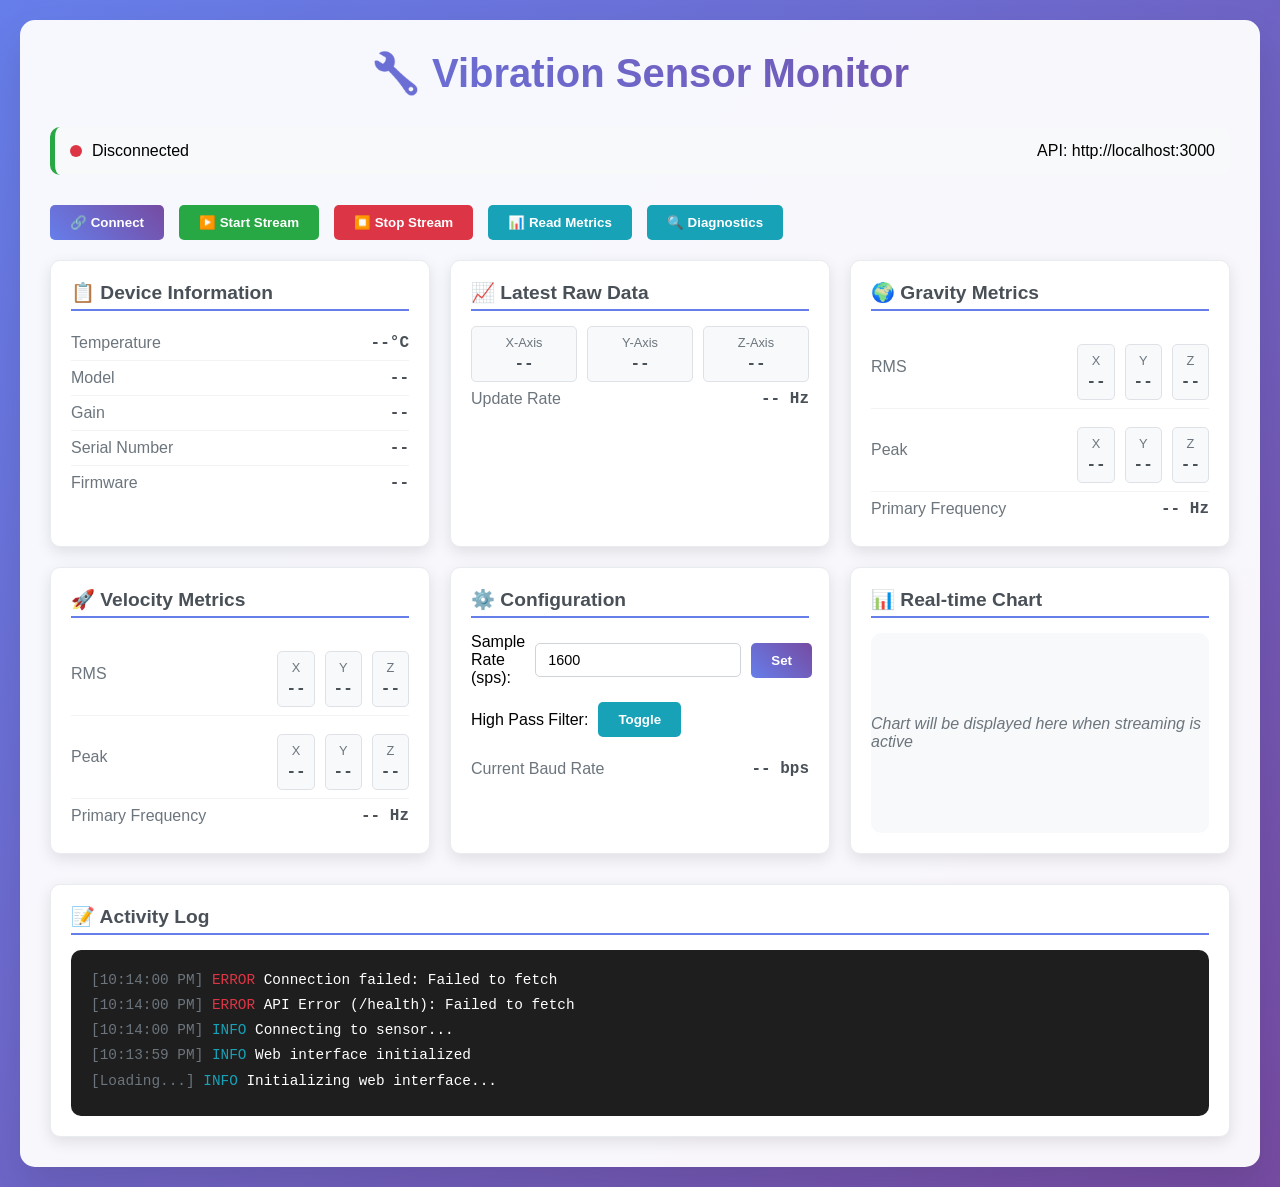
<file: web/index.html>
<!DOCTYPE html>
<html lang="en">
<head>
    <meta charset="UTF-8">
    <meta name="viewport" content="width=device-width, initial-scale=1.0">
    <title>Modbus Stream - Vibration Sensor Monitor</title>
    <style>
        * {
            margin: 0;
            padding: 0;
            box-sizing: border-box;
        }

        body {
            font-family: 'Segoe UI', Tahoma, Geneva, Verdana, sans-serif;
            background: linear-gradient(135deg, #667eea 0%, #764ba2 100%);
            min-height: 100vh;
            padding: 20px;
        }

        .container {
            max-width: 1400px;
            margin: 0 auto;
            background: rgba(255, 255, 255, 0.95);
            border-radius: 15px;
            padding: 30px;
            box-shadow: 0 20px 40px rgba(0, 0, 0, 0.1);
        }

        h1 {
            text-align: center;
            color: #333;
            margin-bottom: 30px;
            font-size: 2.5em;
            background: linear-gradient(45deg, #667eea, #764ba2);
            -webkit-background-clip: text;
            -webkit-text-fill-color: transparent;
        }

        .status-bar {
            display: flex;
            justify-content: space-between;
            align-items: center;
            background: #f8f9fa;
            padding: 15px;
            border-radius: 10px;
            margin-bottom: 30px;
            border-left: 5px solid #28a745;
        }

        .status-indicator {
            display: flex;
            align-items: center;
            gap: 10px;
        }

        .status-dot {
            width: 12px;
            height: 12px;
            border-radius: 50%;
            background: #dc3545;
        }

        .status-dot.connected {
            background: #28a745;
            animation: pulse 2s infinite;
        }

        @keyframes pulse {
            0% { opacity: 1; }
            50% { opacity: 0.5; }
            100% { opacity: 1; }
        }

        .grid {
            display: grid;
            grid-template-columns: repeat(auto-fit, minmax(300px, 1fr));
            gap: 20px;
            margin-bottom: 30px;
        }

        .card {
            background: white;
            border-radius: 10px;
            padding: 20px;
            box-shadow: 0 5px 15px rgba(0, 0, 0, 0.1);
            border: 1px solid #e9ecef;
        }

        .card h3 {
            color: #495057;
            margin-bottom: 15px;
            font-size: 1.2em;
            border-bottom: 2px solid #667eea;
            padding-bottom: 5px;
        }

        .metric {
            display: flex;
            justify-content: space-between;
            align-items: center;
            padding: 8px 0;
            border-bottom: 1px solid #f1f3f4;
        }

        .metric:last-child {
            border-bottom: none;
        }

        .metric-label {
            font-weight: 500;
            color: #6c757d;
        }

        .metric-value {
            font-weight: 600;
            color: #495057;
            font-family: 'Courier New', monospace;
        }

        .xyz-values {
            display: grid;
            grid-template-columns: repeat(3, 1fr);
            gap: 10px;
            margin-top: 10px;
        }

        .xyz-value {
            text-align: center;
            padding: 8px;
            background: #f8f9fa;
            border-radius: 5px;
            border: 1px solid #dee2e6;
        }

        .xyz-label {
            font-size: 0.8em;
            color: #6c757d;
            margin-bottom: 5px;
        }

        .xyz-number {
            font-weight: 600;
            font-family: 'Courier New', monospace;
            color: #495057;
        }

        .controls {
            display: flex;
            gap: 15px;
            margin-bottom: 20px;
            flex-wrap: wrap;
        }

        .btn {
            padding: 10px 20px;
            border: none;
            border-radius: 5px;
            cursor: pointer;
            font-weight: 600;
            transition: all 0.3s;
            text-decoration: none;
            display: inline-block;
        }

        .btn-primary {
            background: linear-gradient(45deg, #667eea, #764ba2);
            color: white;
        }

        .btn-primary:hover {
            transform: translateY(-2px);
            box-shadow: 0 5px 15px rgba(102, 126, 234, 0.4);
        }

        .btn-success {
            background: #28a745;
            color: white;
        }

        .btn-danger {
            background: #dc3545;
            color: white;
        }

        .btn-info {
            background: #17a2b8;
            color: white;
        }

        .log-container {
            background: #1e1e1e;
            color: #ffffff;
            border-radius: 10px;
            padding: 20px;
            max-height: 300px;
            overflow-y: auto;
            font-family: 'Courier New', monospace;
            font-size: 0.9em;
            line-height: 1.4;
        }

        .log-entry {
            margin-bottom: 5px;
            word-wrap: break-word;
        }

        .log-timestamp {
            color: #6c757d;
        }

        .log-level-info {
            color: #17a2b8;
        }

        .log-level-error {
            color: #dc3545;
        }

        .log-level-success {
            color: #28a745;
        }

        .input-group {
            display: flex;
            gap: 10px;
            align-items: center;
            margin-bottom: 15px;
        }

        .form-control {
            flex: 1;
            padding: 8px 12px;
            border: 1px solid #ced4da;
            border-radius: 5px;
            font-size: 0.9em;
        }

        .chart-container {
            height: 200px;
            background: #f8f9fa;
            border-radius: 10px;
            display: flex;
            align-items: center;
            justify-content: center;
            color: #6c757d;
            font-style: italic;
        }

        .loading {
            opacity: 0.6;
            pointer-events: none;
        }

        .error {
            background: #f8d7da;
            color: #721c24;
            padding: 10px;
            border-radius: 5px;
            margin-bottom: 15px;
            border: 1px solid #f5c6cb;
        }

        .success {
            background: #d4edda;
            color: #155724;
            padding: 10px;
            border-radius: 5px;
            margin-bottom: 15px;
            border: 1px solid #c3e6cb;
        }

        @media (max-width: 768px) {
            .container {
                padding: 15px;
            }
            
            .grid {
                grid-template-columns: 1fr;
            }
            
            .controls {
                flex-direction: column;
            }
            
            .btn {
                width: 100%;
                text-align: center;
            }
        }
    </style>
</head>
<body>
    <div class="container">
        <h1>🔧 Vibration Sensor Monitor</h1>
        
        <div class="status-bar">
            <div class="status-indicator">
                <div class="status-dot" id="status-dot"></div>
                <span id="connection-status">Connecting...</span>
            </div>
            <div>
                <span>API: </span>
                <span id="api-url">http://localhost:3000</span>
            </div>
        </div>

        <div class="controls">
            <button class="btn btn-primary" onclick="connectToSensor()">🔗 Connect</button>
            <button class="btn btn-success" onclick="startStreaming()">▶️ Start Stream</button>
            <button class="btn btn-danger" onclick="stopStreaming()">⏹️ Stop Stream</button>
            <button class="btn btn-info" onclick="readAllMetrics()">📊 Read Metrics</button>
            <button class="btn btn-info" onclick="getDiagnostics()">🔍 Diagnostics</button>
        </div>

        <div class="grid">
            <!-- Device Information -->
            <div class="card">
                <h3>📋 Device Information</h3>
                <div class="metric">
                    <span class="metric-label">Temperature</span>
                    <span class="metric-value" id="temperature">--°C</span>
                </div>
                <div class="metric">
                    <span class="metric-label">Model</span>
                    <span class="metric-value" id="model">--</span>
                </div>
                <div class="metric">
                    <span class="metric-label">Gain</span>
                    <span class="metric-value" id="gain">--</span>
                </div>
                <div class="metric">
                    <span class="metric-label">Serial Number</span>
                    <span class="metric-value" id="serial">--</span>
                </div>
                <div class="metric">
                    <span class="metric-label">Firmware</span>
                    <span class="metric-value" id="firmware">--</span>
                </div>
            </div>

            <!-- Latest Raw Data -->
            <div class="card">
                <h3>📈 Latest Raw Data</h3>
                <div class="xyz-values">
                    <div class="xyz-value">
                        <div class="xyz-label">X-Axis</div>
                        <div class="xyz-number" id="raw-x">--</div>
                    </div>
                    <div class="xyz-value">
                        <div class="xyz-label">Y-Axis</div>
                        <div class="xyz-number" id="raw-y">--</div>
                    </div>
                    <div class="xyz-value">
                        <div class="xyz-label">Z-Axis</div>
                        <div class="xyz-number" id="raw-z">--</div>
                    </div>
                </div>
                <div class="metric">
                    <span class="metric-label">Update Rate</span>
                    <span class="metric-value" id="raw-rate">-- Hz</span>
                </div>
            </div>

            <!-- Gravity Metrics -->
            <div class="card">
                <h3>🌍 Gravity Metrics</h3>
                <div class="metric">
                    <span class="metric-label">RMS</span>
                    <div class="xyz-values">
                        <div class="xyz-value">
                            <div class="xyz-label">X</div>
                            <div class="xyz-number" id="gravity-rms-x">--</div>
                        </div>
                        <div class="xyz-value">
                            <div class="xyz-label">Y</div>
                            <div class="xyz-number" id="gravity-rms-y">--</div>
                        </div>
                        <div class="xyz-value">
                            <div class="xyz-label">Z</div>
                            <div class="xyz-number" id="gravity-rms-z">--</div>
                        </div>
                    </div>
                </div>
                <div class="metric">
                    <span class="metric-label">Peak</span>
                    <div class="xyz-values">
                        <div class="xyz-value">
                            <div class="xyz-label">X</div>
                            <div class="xyz-number" id="gravity-peak-x">--</div>
                        </div>
                        <div class="xyz-value">
                            <div class="xyz-label">Y</div>
                            <div class="xyz-number" id="gravity-peak-y">--</div>
                        </div>
                        <div class="xyz-value">
                            <div class="xyz-label">Z</div>
                            <div class="xyz-number" id="gravity-peak-z">--</div>
                        </div>
                    </div>
                </div>
                <div class="metric">
                    <span class="metric-label">Primary Frequency</span>
                    <span class="metric-value" id="gravity-freq">-- Hz</span>
                </div>
            </div>

            <!-- Velocity Metrics -->
            <div class="card">
                <h3>🚀 Velocity Metrics</h3>
                <div class="metric">
                    <span class="metric-label">RMS</span>
                    <div class="xyz-values">
                        <div class="xyz-value">
                            <div class="xyz-label">X</div>
                            <div class="xyz-number" id="velocity-rms-x">--</div>
                        </div>
                        <div class="xyz-value">
                            <div class="xyz-label">Y</div>
                            <div class="xyz-number" id="velocity-rms-y">--</div>
                        </div>
                        <div class="xyz-value">
                            <div class="xyz-label">Z</div>
                            <div class="xyz-number" id="velocity-rms-z">--</div>
                        </div>
                    </div>
                </div>
                <div class="metric">
                    <span class="metric-label">Peak</span>
                    <div class="xyz-values">
                        <div class="xyz-value">
                            <div class="xyz-label">X</div>
                            <div class="xyz-number" id="velocity-peak-x">--</div>
                        </div>
                        <div class="xyz-value">
                            <div class="xyz-label">Y</div>
                            <div class="xyz-number" id="velocity-peak-y">--</div>
                        </div>
                        <div class="xyz-value">
                            <div class="xyz-label">Z</div>
                            <div class="xyz-number" id="velocity-peak-z">--</div>
                        </div>
                    </div>
                </div>
                <div class="metric">
                    <span class="metric-label">Primary Frequency</span>
                    <span class="metric-value" id="velocity-freq">-- Hz</span>
                </div>
            </div>

            <!-- Configuration -->
            <div class="card">
                <h3>⚙️ Configuration</h3>
                <div class="input-group">
                    <label>Sample Rate (sps):</label>
                    <input type="number" class="form-control" id="sample-rate" value="1600">
                    <button class="btn btn-primary" onclick="setSampleRate()">Set</button>
                </div>
                <div class="input-group">
                    <label>High Pass Filter:</label>
                    <button class="btn btn-info" onclick="toggleHighPassFilter()">Toggle</button>
                </div>
                <div class="metric">
                    <span class="metric-label">Current Baud Rate</span>
                    <span class="metric-value" id="current-baud">-- bps</span>
                </div>
            </div>

            <!-- Real-time Chart -->
            <div class="card">
                <h3>📊 Real-time Chart</h3>
                <div class="chart-container">
                    Chart will be displayed here when streaming is active
                </div>
            </div>
        </div>

        <!-- Log Output -->
        <div class="card">
            <h3>📝 Activity Log</h3>
            <div class="log-container" id="log-container">
                <div class="log-entry">
                    <span class="log-timestamp">[Loading...]</span>
                    <span class="log-level-info">INFO</span>
                    Initializing web interface...
                </div>
            </div>
        </div>
    </div>

    <script src="app.js"></script>
</body>
</html>
</file>
